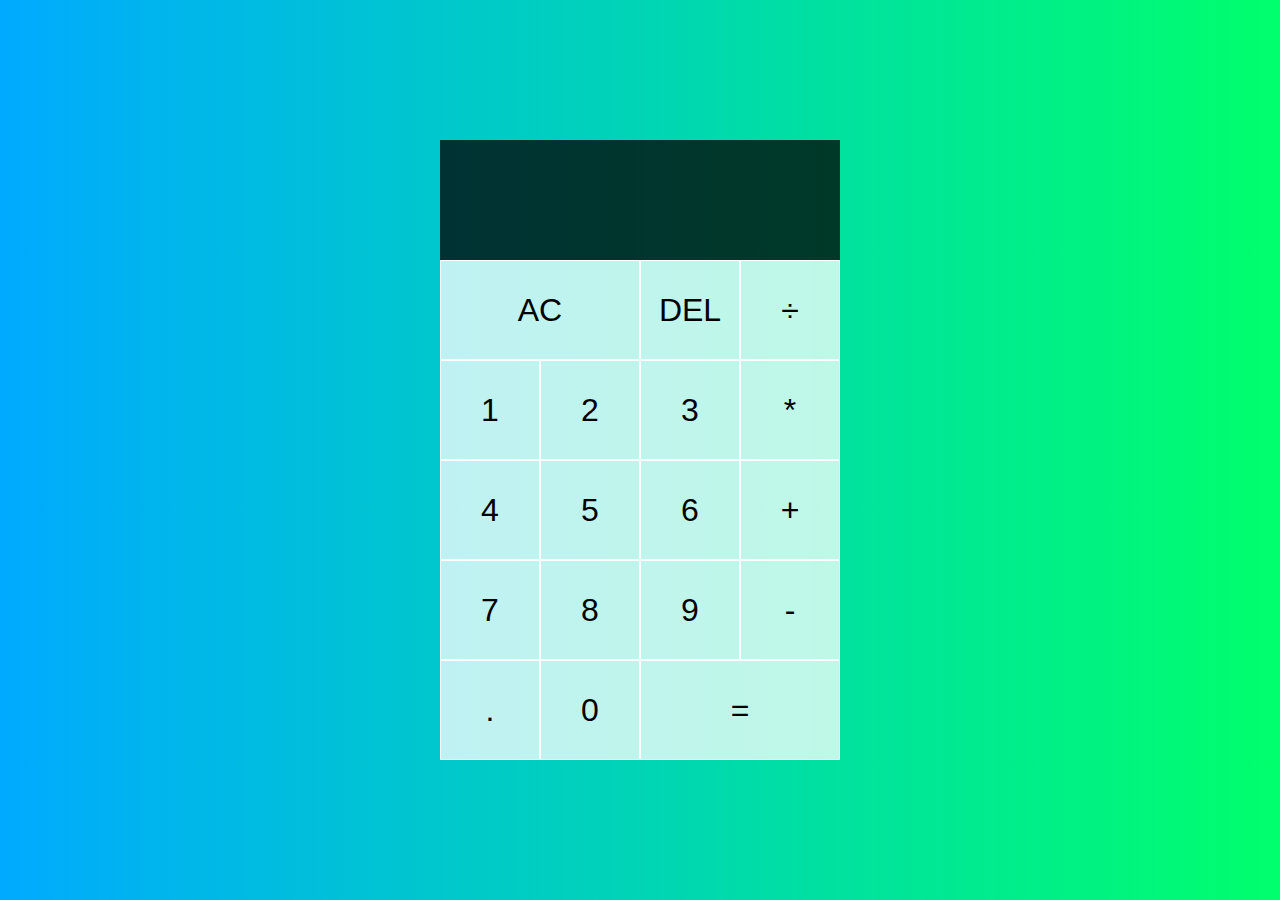
<file: calculater/index.html>
<!DOCTYPE html>
<html lang="en">
<head>
    <meta charset="UTF-8">
    <meta http-equiv="X-UA-Compatible" content="IE=edge">
    <meta name="viewport" content="width=device-width, initial-scale=1.0">
    <title>calculator</title>
    <link href="script.css" rel="stylesheet">
    <script src="script.js" defer></script>
</head>
<body>
    <div class="calculator-grid">
        <div class="output">
            <div data-previous-operand class="previous-operand"></div>
            <div data-current-operand class="current-operand"></div>
        </div>
        <button data-all-clear class="span-two">AC</button>
        <button data-delete >DEL</button>
        <button data-operation>÷</button>
        <button data-number>1</button>
        <button data-number>2</button>
        <button data-number>3</button>
        <button data-operation>*</button>
        <button data-number>4</button>
        <button data-number>5</button>
        <button data-number>6</button>
        <button data-operation>+</button>
        <button data-number>7</button>
        <button data-number>8</button>
        <button data-number>9</button>
        <button data-operation>-</button>
        <button data-number>.</button>
        <button data-number>0</button>
        <button data-equals class="span-two">=</button>
    </div>
    
</body>
</html>
</file>
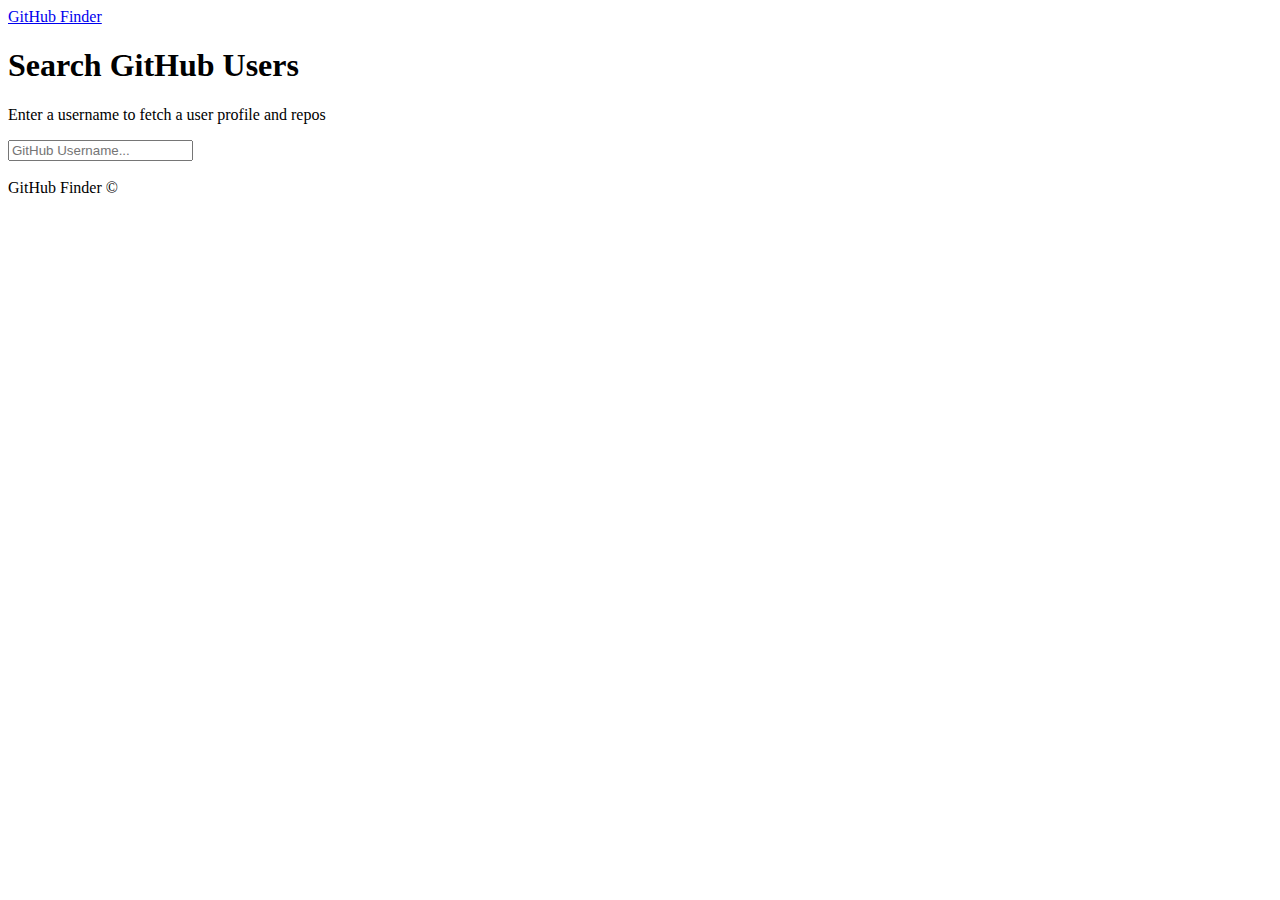
<file: githubfinder/index.html>
<!DOCTYPE html>
<html lang="en">
<head>
  <meta charset="UTF-8">
  <meta name="viewport" content="width=device-width, initial-scale=1.0">
  <meta http-equiv="X-UA-Compatible" content="ie=edge">
  <link rel="stylesheet" href="https://bootswatch.com/4/litera/bootstrap.min.css">
  <title>GitHub Finder</title>
</head>
<body>
  <nav class="navbar navbar-dark bg-primary mb-3">
    <div class="container">
      <a href="#" class="navbar-brand">GitHub Finder</a>
    </div>
  </nav>
  <div class="container searchContainer">
    <div class="search card card-body">
      <h1>Search GitHub Users</h1>
      <p class="lead">Enter a username to fetch a user profile and repos</p>
      <input type="text" id="searchUser" class="form-control" placeholder="GitHub Username...">
    </div>
    <br>
    <div id="profile"></div>
  </div>

  <footer class="mt-5 p-3 text-center bg-light">
    GitHub Finder &copy;
  </footer>
  
  <script src="https://code.jquery.com/jquery-3.2.1.slim.min.js" integrity="sha384-KJ3o2DKtIkvYIK3UENzmM7KCkRr/rE9/Qpg6aAZGJwFDMVNA/GpGFF93hXpG5KkN" crossorigin="anonymous"></script>
  <script src="https://cdnjs.cloudflare.com/ajax/libs/popper.js/1.12.3/umd/popper.min.js" integrity="sha384-vFJXuSJphROIrBnz7yo7oB41mKfc8JzQZiCq4NCceLEaO4IHwicKwpJf9c9IpFgh" crossorigin="anonymous"></script>
  <script src="https://maxcdn.bootstrapcdn.com/bootstrap/4.0.0-beta.2/js/bootstrap.min.js" integrity="sha384-alpBpkh1PFOepccYVYDB4do5UnbKysX5WZXm3XxPqe5iKTfUKjNkCk9SaVuEZflJ" crossorigin="anonymous"></script>

  <script src="github.js"></script>
  <script src="ui.js"></script>
  <script src="app.js"></script>
</body>
</html>
</file>
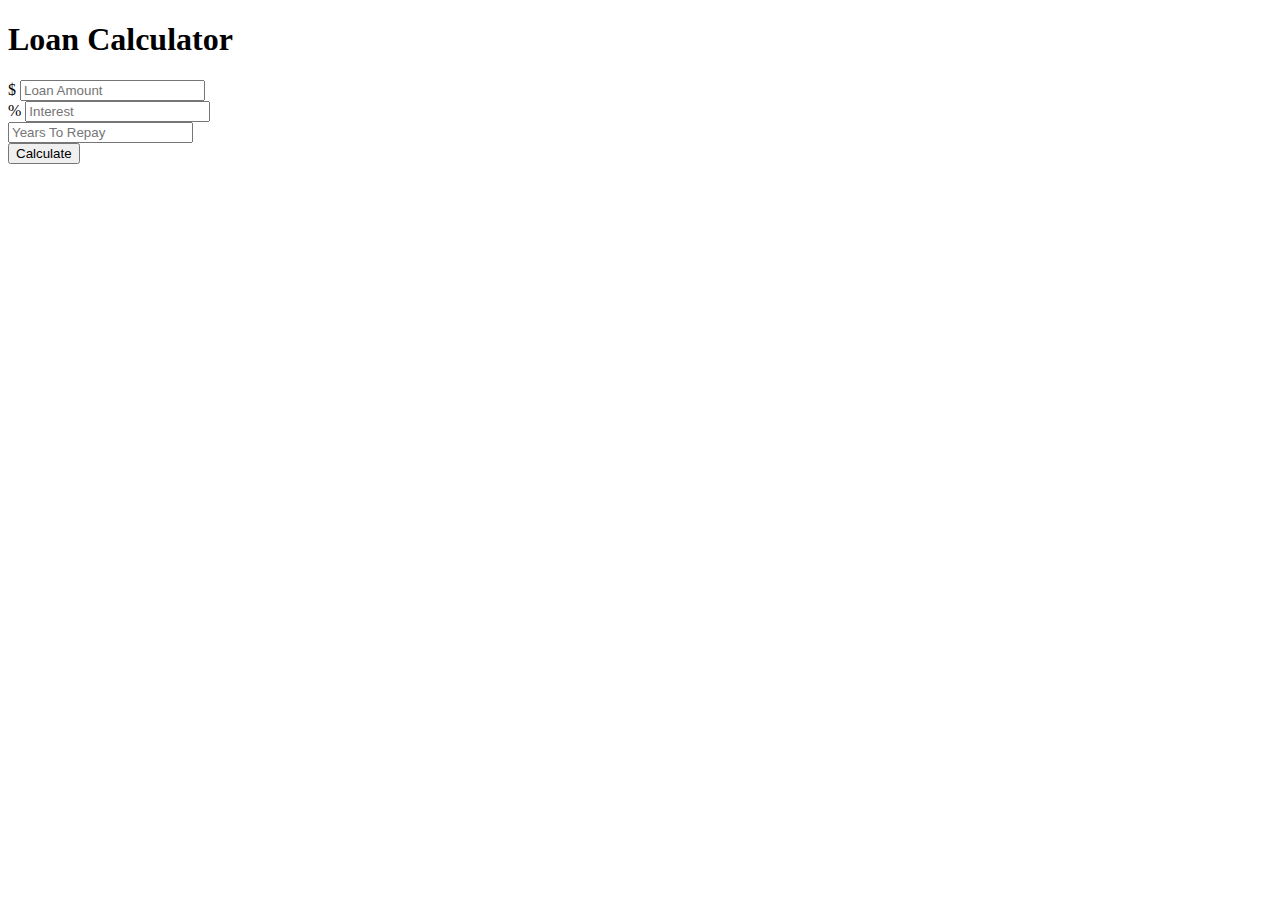
<file: loancalculator/index.html>
<!doctype html>
<html lang="en">
  <head>
    <title>Loan Calculator</title>
    <!-- Required meta tags -->
    <meta charset="utf-8">
    <meta name="viewport" content="width=device-width, initial-scale=1, shrink-to-fit=no">

    <!-- Bootstrap CSS -->
    <link rel="stylesheet" href="https://maxcdn.bootstrapcdn.com/bootstrap/4.0.0-beta.2/css/bootstrap.min.css" integrity="sha384-PsH8R72JQ3SOdhVi3uxftmaW6Vc51MKb0q5P2rRUpPvrszuE4W1povHYgTpBfshb" crossorigin="anonymous">
    <style>
      #loading, #results {
        display:none;
      }
    </style>
  </head>
  <body class="bg-dark">
    <div class="container">
      <div class="row">
        <div class="col-md-6 mx-auto">
          <div class="card card-body text-center mt-5">
            <h1 class="heading display-5 pb-3">Loan Calculator</h1>
            <form id="loan-form">
              <div class="form-group">
                <div class="input-group">
                  <span class="input-group-addon">$</span>
                  <input type="number" class="form-control" id="amount" placeholder="Loan Amount">
                </div>
              </div>
              <div class="form-group">
                <div class="input-group">
                  <span class="input-group-addon">%</span>
                  <input type="number" class="form-control" id="interest" placeholder="Interest">
                </div>
              </div>
              <div class="form-group">
                <input type="number" class="form-control" id="years" placeholder="Years To Repay">
              </div>
              <div class="forn-group">
                <input type="submit" value="Calculate" class="btn btn-dark btn-block">
              </div>
            </form>
            <!-- LOADER -->
            <div id="loading">
              <img src="img/loading.gif" alt="">
            </div>
            <!-- RESULTS -->
            <div id="results" class="pt-4">
              <h5>Results</h5>
              <div class="form-group">
                <div class="input-group">
                  <span class="input-group-addon">Monthly Payment</span>
                  <input type="number" class="form-control" id="monthly-payment" disabled>
                </div>
              </div>

              <div class="form-group">
                <div class="input-group">
                  <span class="input-group-addon">Total Payment</span>
                  <input type="number" class="form-control" id="total-payment" disabled>
                </div>
              </div>

              <div class="form-group">
                <div class="input-group">
                  <span class="input-group-addon">Total Interest</span>
                  <input type="number" class="form-control" id="total-interest" disabled>
                </div>
              </div>
            </div>
          </div>
        </div>
      </div>
    </div>

    <!-- Optional JavaScript -->
    <!-- jQuery first, then Popper.js, then Bootstrap JS -->
    <script src="https://code.jquery.com/jquery-3.2.1.slim.min.js" integrity="sha384-KJ3o2DKtIkvYIK3UENzmM7KCkRr/rE9/Qpg6aAZGJwFDMVNA/GpGFF93hXpG5KkN" crossorigin="anonymous"></script>
    <script src="https://cdnjs.cloudflare.com/ajax/libs/popper.js/1.12.3/umd/popper.min.js" integrity="sha384-vFJXuSJphROIrBnz7yo7oB41mKfc8JzQZiCq4NCceLEaO4IHwicKwpJf9c9IpFgh" crossorigin="anonymous"></script>
    <script src="https://maxcdn.bootstrapcdn.com/bootstrap/4.0.0-beta.2/js/bootstrap.min.js" integrity="sha384-alpBpkh1PFOepccYVYDB4do5UnbKysX5WZXm3XxPqe5iKTfUKjNkCk9SaVuEZflJ" crossorigin="anonymous"></script>
    <script src="app.js"></script>
  </body>
</html>
</file>
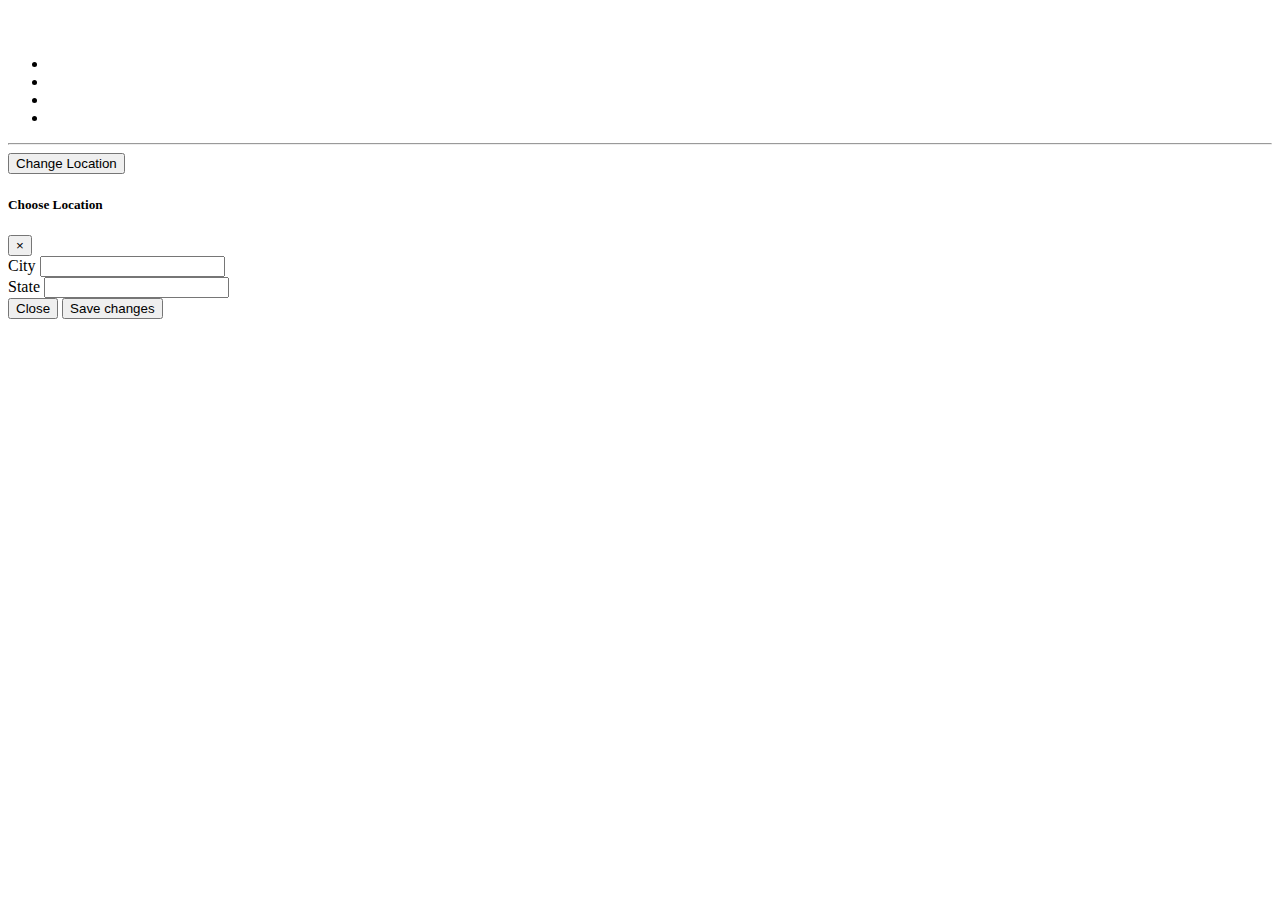
<file: weatherjs/index.html>
<!DOCTYPE html>
<html lang="en">
<head>
  <meta charset="UTF-8">
  <meta name="viewport" content="width=device-width, initial-scale=1.0">
  <meta http-equiv="X-UA-Compatible" content="ie=edge">
  <link rel="stylesheet" href="https://bootswatch.com/4/cerulean/bootstrap.min.css">
  <title>WeatherJS</title>
</head>
<body>
  <div class="container">
    <div class="row">
      <div class="col-md-6 mx-auto text-center bg-primary mt-5 p-5 rounded">
        <h1 id="w-location"></h1>
        <h3 class="text-dark" id="w-desc"></h3>
        <h3 id="w-string"></h3>
        <img id="w-icon">
        <ul id="w-details" class="list-group mt-3">
          <li class="list-group-item" id="w-humidity"></li>
          <li class="list-group-item" id="w-dewpoint"></li>
          <li class="list-group-item" id="w-feels-like"></li>
          <li class="list-group-item" id="w-wind"></li>
        </ul>
        <hr>
        <button type="button" class="btn btn-primary" data-toggle="modal" data-target="#locModal">
            Change Location
          </button>
      </div>
    </div>
  </div>

  <!-- Modal -->
<div class="modal fade" id="locModal" tabindex="-1" role="dialog" aria-labelledby="locModalLabel" aria-hidden="true">
    <div class="modal-dialog" role="document">
      <div class="modal-content">
        <div class="modal-header">
          <h5 class="modal-title" id="locModalLabel">Choose Location</h5>
          <button type="button" class="close" data-dismiss="modal" aria-label="Close">
            <span aria-hidden="true">&times;</span>
          </button>
        </div>
        <div class="modal-body">
          <form id="w-form">
            <div class="form-group">
              <label for="city">City</label>
              <input type="text" id="city" class="form-control">
            </div>
            <div class="form-group">
                <label for="state">State</label>
                <input type="text" id="state" class="form-control">
              </div>
          </form>
        </div>
        <div class="modal-footer">
          <button type="button" class="btn btn-secondary" data-dismiss="modal">Close</button>
          <button id="w-change-btn" type="button" class="btn btn-primary">Save changes</button>
        </div>
      </div>
    </div>
  </div>
  
  <script src="https://code.jquery.com/jquery-3.2.1.slim.min.js" integrity="sha384-KJ3o2DKtIkvYIK3UENzmM7KCkRr/rE9/Qpg6aAZGJwFDMVNA/GpGFF93hXpG5KkN" crossorigin="anonymous"></script>
  <script src="https://cdnjs.cloudflare.com/ajax/libs/popper.js/1.12.3/umd/popper.min.js" integrity="sha384-vFJXuSJphROIrBnz7yo7oB41mKfc8JzQZiCq4NCceLEaO4IHwicKwpJf9c9IpFgh" crossorigin="anonymous"></script>
  <script src="https://maxcdn.bootstrapcdn.com/bootstrap/4.0.0-beta.2/js/bootstrap.min.js" integrity="sha384-alpBpkh1PFOepccYVYDB4do5UnbKysX5WZXm3XxPqe5iKTfUKjNkCk9SaVuEZflJ" crossorigin="anonymous"></script>

  <script src="storage.js"></script>
  <script src="weather.js"></script>
  <script src="ui.js"></script>
  <script src="app.js"></script>
</body>
</html>
</file>
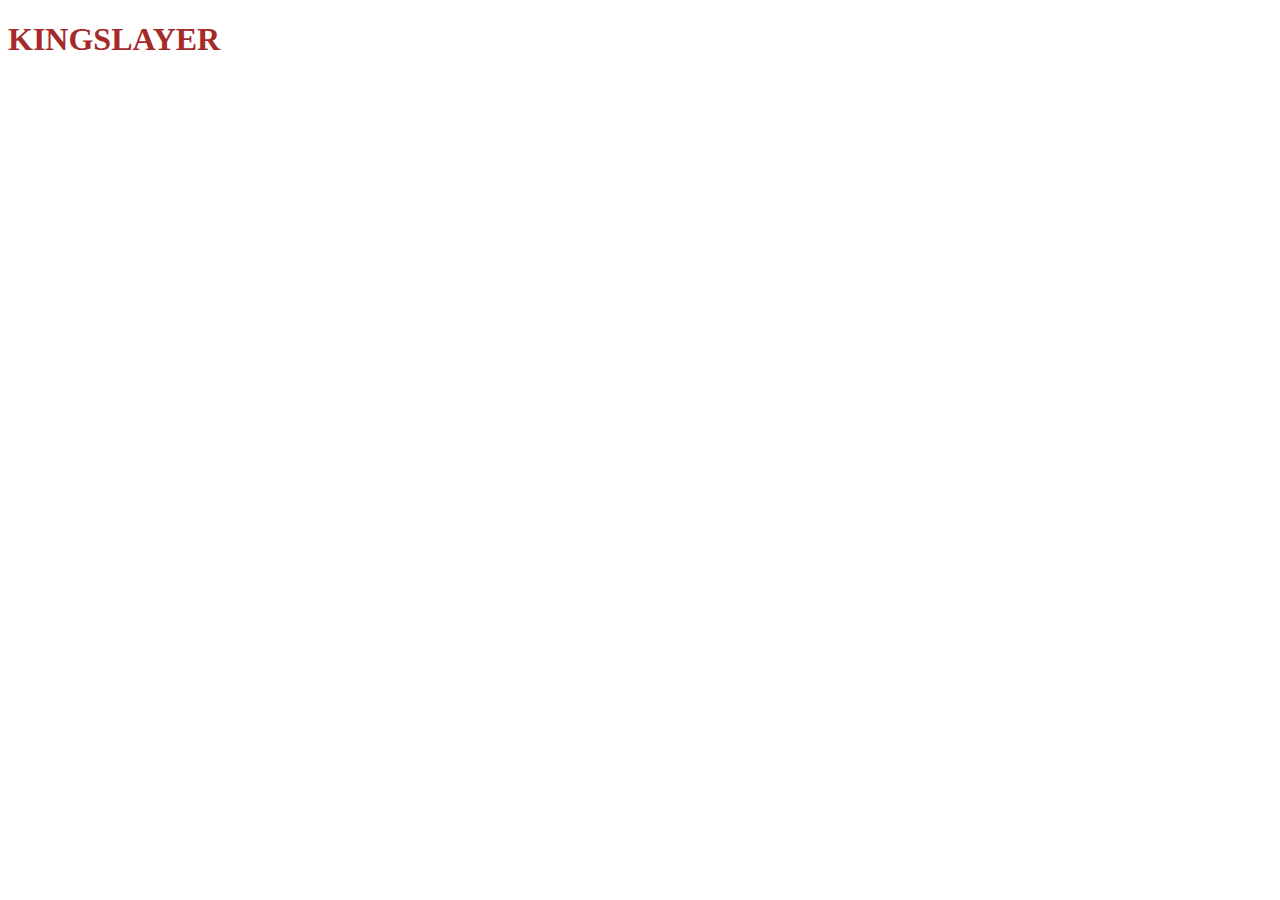
<file: javaweb/js/index.html>
<!DOCTYPE html>
<html lang="en">
<head>
    <meta charset="UTF-8">
    <meta http-equiv="X-UA-Compatible" content="IE=edge">
    <meta name="viewport" content="width=device-width, initial-scale=1.0">
    <title>Javasscript</title>
</head>
<body>
    <script src="index.js"></script>
    <h1 style="color: brown;">KINGSLAYER</h1>
</body>
</html>
</file>
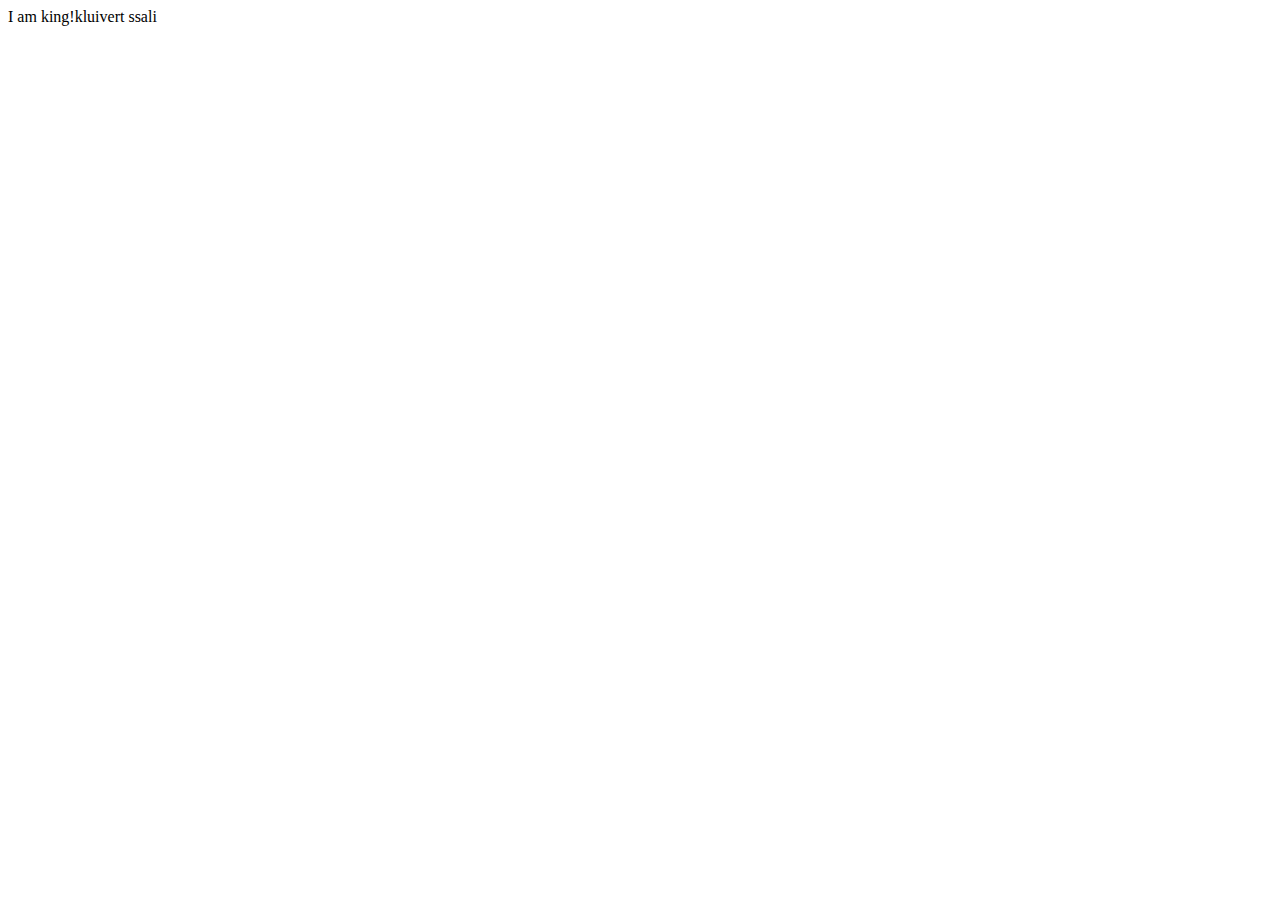
<file: javaweb/add functions.html>
<!DOCTYPE html>
<html>
    <head>
        <title>add.com</title>
    </head>
    <body>
        <script type="text/javascript">
        function dofirst(){
            document.write('I am king!');
        }
        function dosecond(){
            document.write('kluivert ssali');
        }
        function start(){
            dofirst();
            dosecond();
        }
        start();
        </script>
    </body>
</html>
</file>
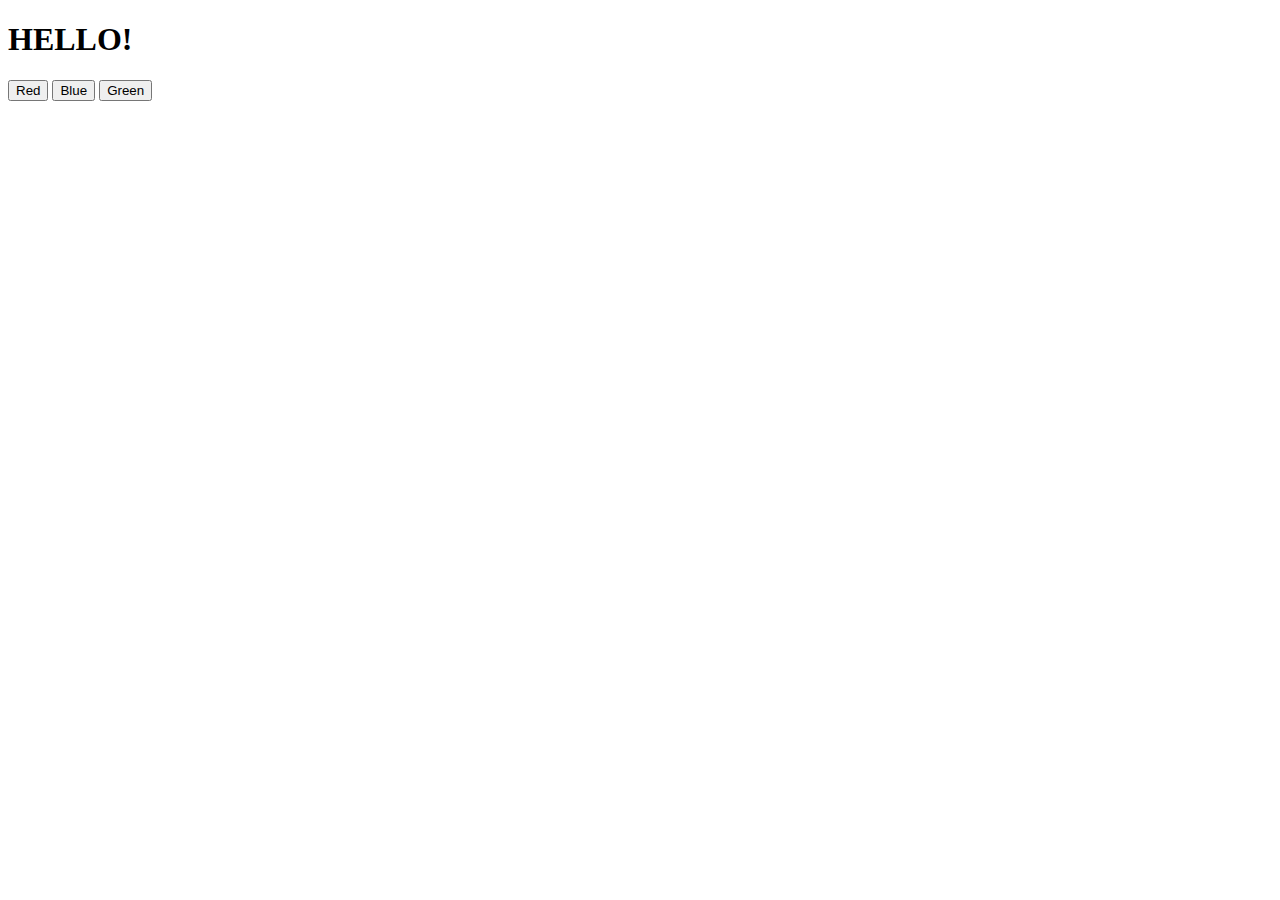
<file: javaweb/color - Copy.html>
<!DOCTYPE html>
<html>
    <head>
        <script>

            document.addEventListener('DOMContentLoaded', function() {

                // change font color to Red
                document.querySelector('#red').onclick = function() {
                    document.querySelector('#hello').style.color = 'red';
                };

                // change font color to blue
                document.querySelector('#blue').onclick = function() {
                    document.querySelector('#hello').style.color = 'blue';
                };

                // change font color to green
                document.querySelector('#green').onclick = function() {
                    document.querySelector('#hello').style.color = 'green';
                };
            }); 

            // OR WE CAN DO IT THIS 
            //Have each button change the color of the heading
            // document.querySelectorAll('.color-change').forEach(function(button) {
             //   button.onclick = function() {
             //       document.querySelector('#hello').style.color = button.dataset.color;
             //   };
           // });
           
           
        </script>

        <title>color.com</title>

    </head>
    <body>
        <h1 id="hello">HELLO!</h1>
        <button id="red">Red</button>
        <button id="blue">Blue</button>
        <button id="green">Green</button>

    </body>
</html>
</file>
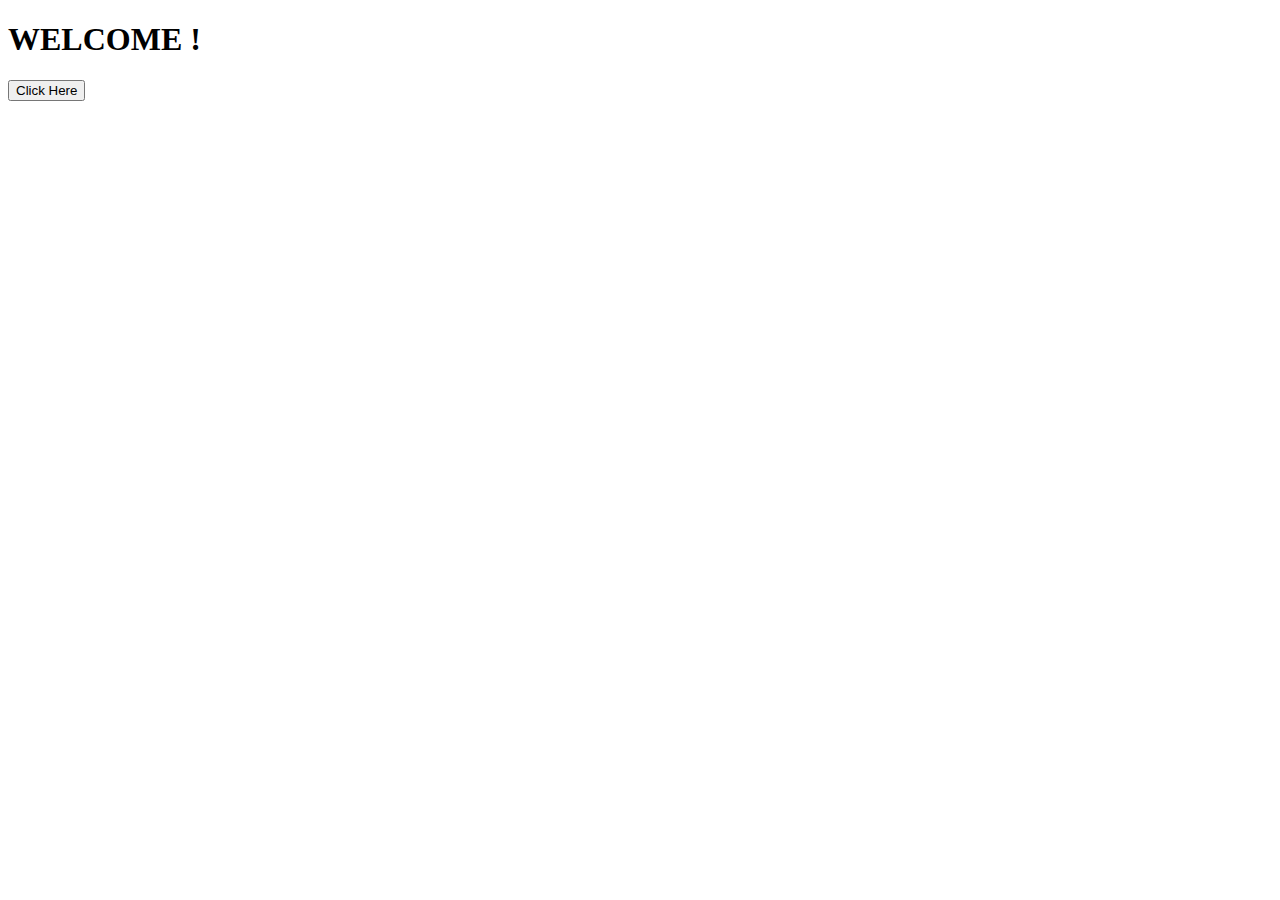
<file: javaweb/Goodbye.html>
<!DOCTYPE html>
<html>
    <head>
        <script>
            // function to change heading to say goodbye
            function hello() {
                document.querySelector('h1').innerHTML = 'Goodbye!';
            }
           
        </script>

        <title>Bye.com</title>

    </head>
    <body>
        <h1>WELCOME !</h1>
        <button onclick="hello()">Click Here</button> 

    </body>
</html>
</file>
<file: calculater/script.css>
*, *::before, *::after {
    box-sizing: border-box;
    font-family: Gotham Rounded, sans-serif;
    font-weight: normal;
}

body {
    padding: 0;
    margin: 0;
    background: linear-gradient(to right, #00AAFF, #00FF6C);
}

.calculator-grid {
    display: grid;
    justify-content: center;
    align-content: center;
    min-height: 100vh;
    grid-template-columns: repeat(4, 100px);
    grid-template-rows: minmax(120px, auto) repeat(5, 100px);
}

.calculator-grid > button{
    cursor: pointer;
    font-size: 2rem;
    border: 1px solid white;
    outline: none;
    background-color: rgba(255, 255, 255, .75);
}

.calculator-grid > button:hover{
    background-color: rgba(255, 255, 255, .9);
}

.span-two{
    grid-column: span 2;
}

.output{
    grid-column: 1 / -1;
    background-color: rgba(0, 0, 0, .75);
    display: flex;
    align-items: flex-end;
    justify-content: space-around;
    flex-direction: column;
    padding: 10px;
    word-wrap: break-word;
    word-break: break-all;
}

.output .previous-operand{
    color: rgba(255, 255, 255, .75);
    font-size: 1.5rem;
}

.output .current-operand{
    color: white;
    font-size: 2.5rem;
}
</file>
